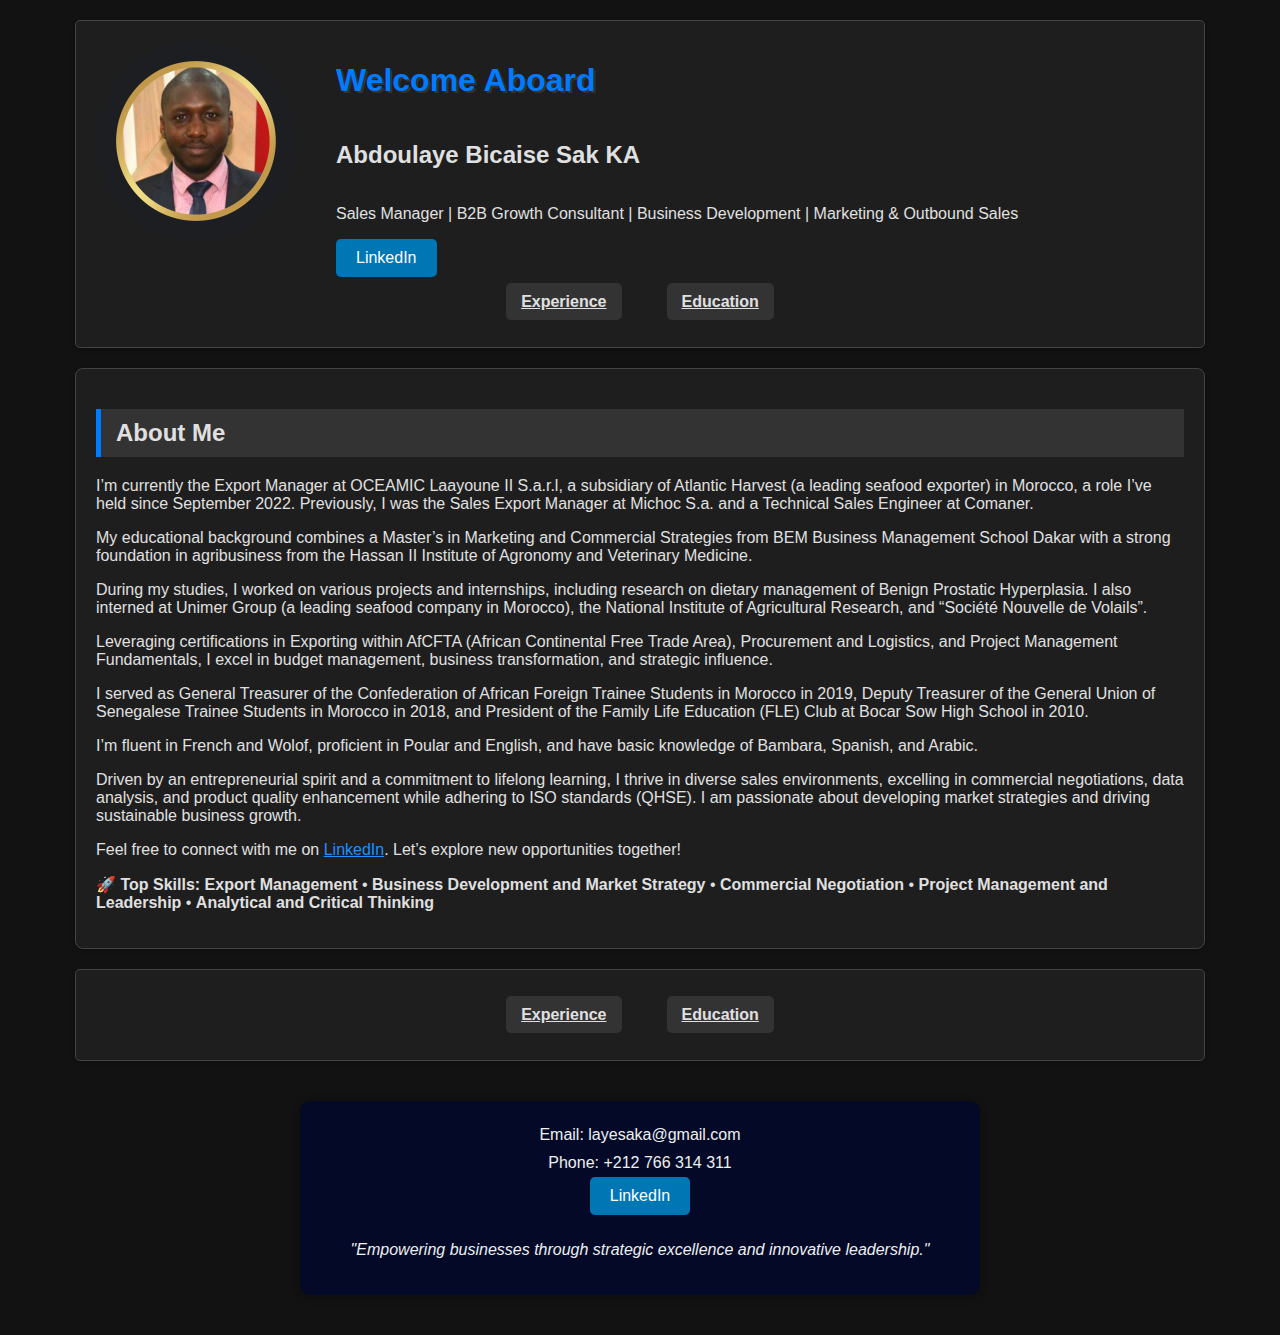
<file: index.html>
<!DOCTYPE html>
<html lang="en">
<head>
    <meta charset="UTF-8">
    <meta name="viewport" content="width=device-width, initial-scale=1.0">
    <title>Abdoulay's Portfolio</title>
    <link rel="stylesheet" href="static/styles.css">
    <link rel="stylesheet" href="footer/footer.css">  
</head>
<body>

    <!-- Header Section -->
    <header>
        <div class="profile">
            <img src="media/profile_img_0.png" alt="Profile Photo" class="profile-photo">
            <div class="profile-info">
                <h1>Welcome Aboard</h1>
                <h2>Abdoulaye Bicaise Sak KA</h2>
                <p>Sales Manager | B2B Growth Consultant | Business Development | Marketing & Outbound Sales </p>
                <a href="https://www.linkedin.com/in/%F0%9D%94%B8%F0%9D%95%93%F0%9D%95%95%F0%9D%95%A0%F0%9D%95%A6%F0%9D%95%9D%F0%9D%95%92%F0%9D%95%AA%F0%9D%95%96-%F0%9D%94%B9%F0%9D%95%9A%F0%9D%95%94%F0%9D%95%92%F0%9D%95%9A%F0%9D%95%A4%F0%9D%95%96-%F0%9D%95%8A%F0%9D%95%92%F0%9D%95%9C-%F0%9D%95%82%F0%9D%94%B8-487aa7161/details/skills/" id="linkedin-btn" class="view-linkedin-btn" target="_blank">LinkedIn</a>
            </div>
        </div>
        <nav>
            <ul>
                <li><a href="experience/experience.html">Experience</a></li>
                <li><a href="education/education.html">Education</a></li>
            </ul>
        </nav>
    </header>

    <!-- About Me Section -->
    <section id="about" class="about-me">
        <h2>About Me</h2>
<div class="bio-content">
    <p>I’m currently the Export Manager at OCEAMIC Laayoune II S.a.r.l, a subsidiary of Atlantic Harvest (a leading seafood exporter) in Morocco, a role I’ve held since September 2022. Previously, I was the Sales Export Manager at Michoc S.a. and a Technical Sales Engineer at Comaner.</p>
    <p>My educational background combines a Master’s in Marketing and Commercial Strategies from BEM Business Management School Dakar with a strong foundation in agribusiness from the Hassan II Institute of Agronomy and Veterinary Medicine.</p>
    <p>During my studies, I worked on various projects and internships, including research on dietary management of Benign Prostatic Hyperplasia. I also interned at Unimer Group (a leading seafood company in Morocco), the National Institute of Agricultural Research, and “Société Nouvelle de Volails”.</p>
    <p>Leveraging certifications in Exporting within AfCFTA (African Continental Free Trade Area), Procurement and Logistics, and Project Management Fundamentals, I excel in budget management, business transformation, and strategic influence.</p>
    <p>I served as General Treasurer of the Confederation of African Foreign Trainee Students in Morocco in 2019, Deputy Treasurer of the General Union of Senegalese Trainee Students in Morocco in 2018, and President of the Family Life Education (FLE) Club at Bocar Sow High School in 2010.</p>
    <p>I’m fluent in French and Wolof, proficient in Poular and English, and have basic knowledge of Bambara, Spanish, and Arabic.</p>
    <p>Driven by an entrepreneurial spirit and a commitment to lifelong learning, I thrive in diverse sales environments, excelling in commercial negotiations, data analysis, and product quality enhancement while adhering to ISO standards (QHSE). I am passionate about developing market strategies and driving sustainable business growth.</p>
    <p>Feel free to connect with me on <a href="https://www.linkedin.com/in/%F0%9D%94%B8%F0%9D%95%93%F0%9D%95%95%F0%9D%95%A0%F0%9D%95%A6%F0%9D%95%9D%F0%9D%95%92%F0%9D%95%AA%F0%9D%95%96-%F0%9D%94%B9%F0%9D%95%9A%F0%9D%95%94%F0%9D%95%92%F0%9D%95%9A%F0%9D%95%A4%F0%9D%95%96-%F0%9D%95%8A%F0%9D%95%92%F0%9D%95%9C-%F0%9D%95%82%F0%9D%94%B8-487aa7161/" target="_blank" style="color: #1E90FF;">LinkedIn</a>. Let’s explore new opportunities together!</p>
    <p><span style="font-weight: bold;">🚀 Top Skills:</span> <span style="font-weight: bold;">Export Management</span> • <span style="font-weight: bold;">Business Development and Market Strategy</span> • <span style="font-weight: bold;">Commercial Negotiation</span> • <span style="font-weight: bold;">Project Management and Leadership</span> • <span style="font-weight: bold;">Analytical and Critical Thinking</span></p>
</div>

    </section>

    <header>
        <nav>
            <ul>
                <li><a href="experience/experience.html">Experience</a></li>
                <li><a href="education/education.html">Education</a></li>
            </ul>
        </nav>
    </header>

    <footer>
        <div class="footer-container">
            <div class="footer-contact">
                <span>Email: <a href="mailto:layesaka@gmail.com">layesaka@gmail.com</a></span>
                <span>Phone: <a href="tel:+212766314311">+212 766 314 311</a></span>
                <a href="https://www.linkedin.com/in/%F0%9D%94%B8%F0%9D%95%93%F0%9D%95%95%F0%9D%95%A0%F0%9D%95%A6%F0%9D%95%9D%F0%9D%95%92%F0%9D%95%AA%F0%9D%95%96-%F0%9D%94%B9%F0%9D%95%9A%F0%9D%95%94%F0%9D%95%92%F0%9D%95%9A%F0%9D%95%A4%F0%9D%95%96-%F0%9D%95%8A%F0%9D%95%92%F0%9D%95%9C-%F0%9D%95%82%F0%9D%94%B8-487aa7161/details/skills/" id="linkedin-btn" class="view-linkedin-btn" target="_blank">LinkedIn</a>
            </div>
            <div class="footer-quote">
                <p>"Empowering businesses through strategic excellence and innovative leadership."</p>
            </div>
        </div>
    </footer>          
</body>
</html>
</file>
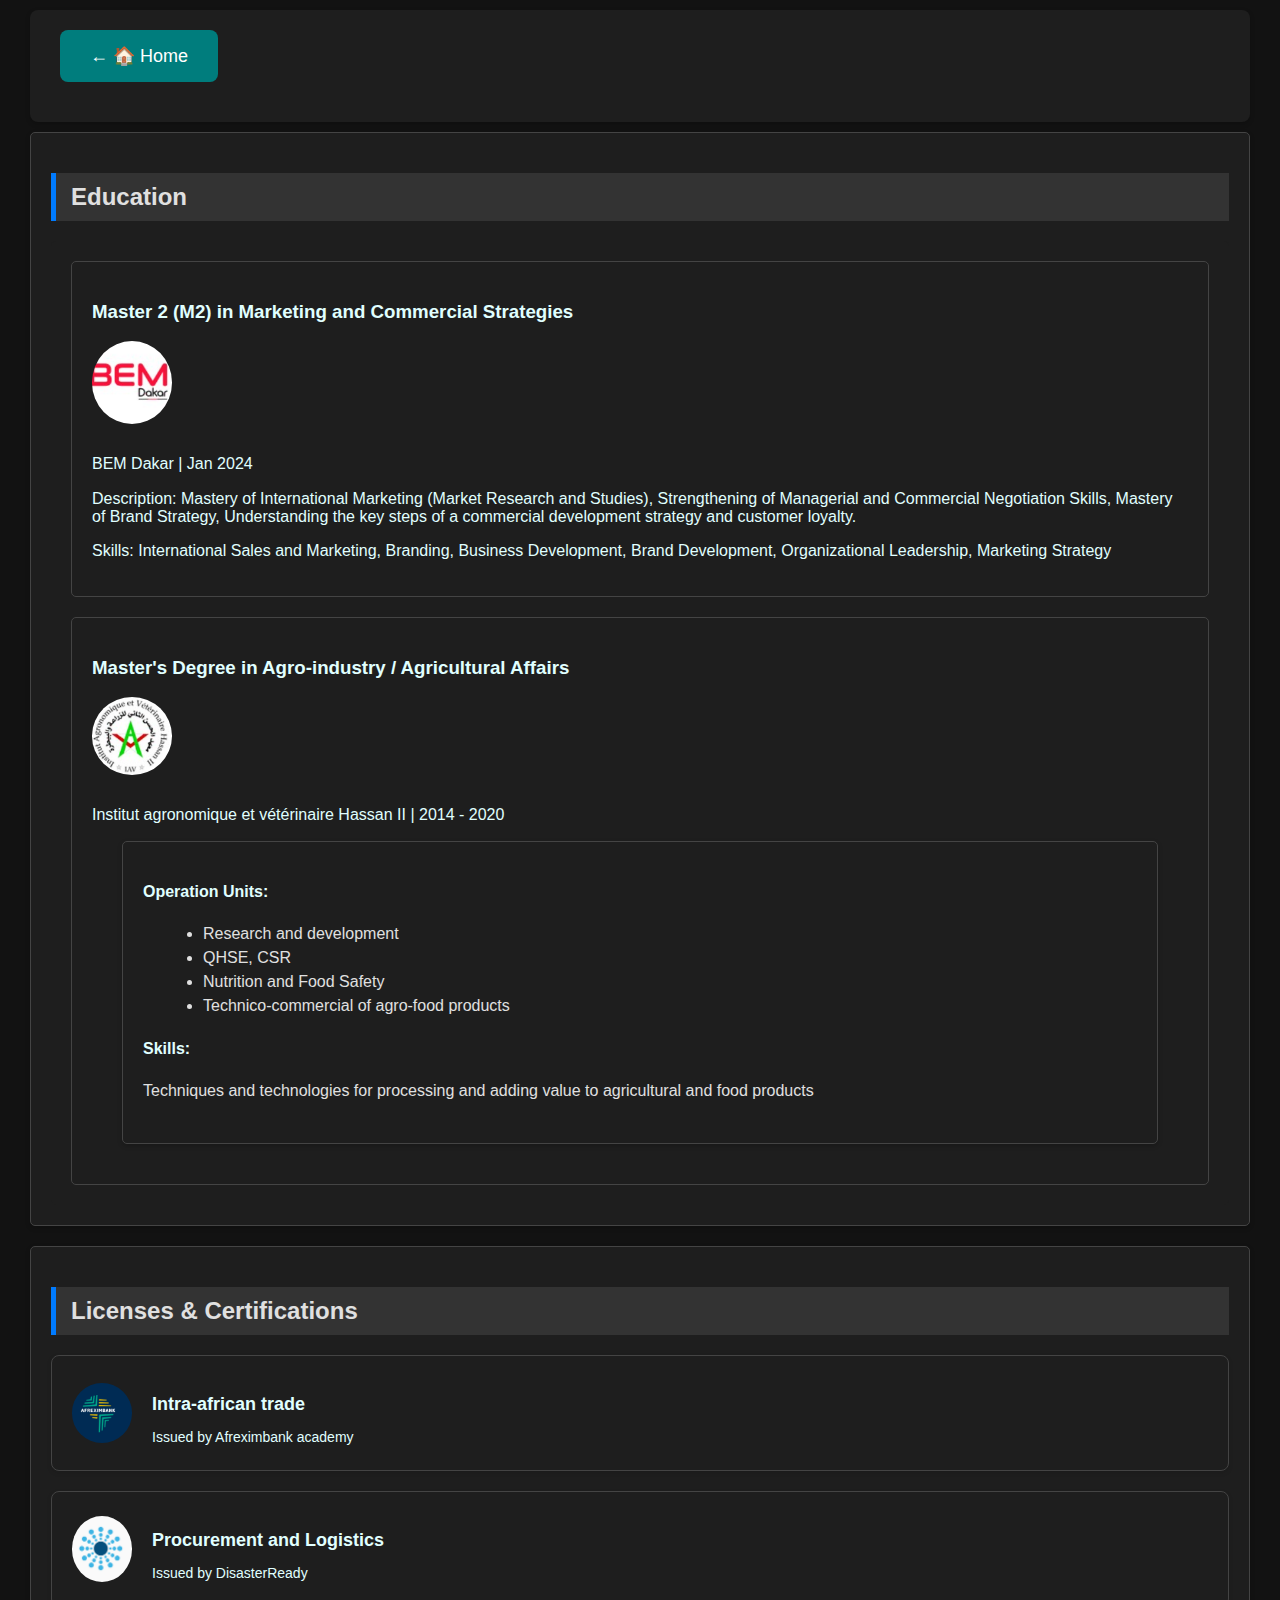
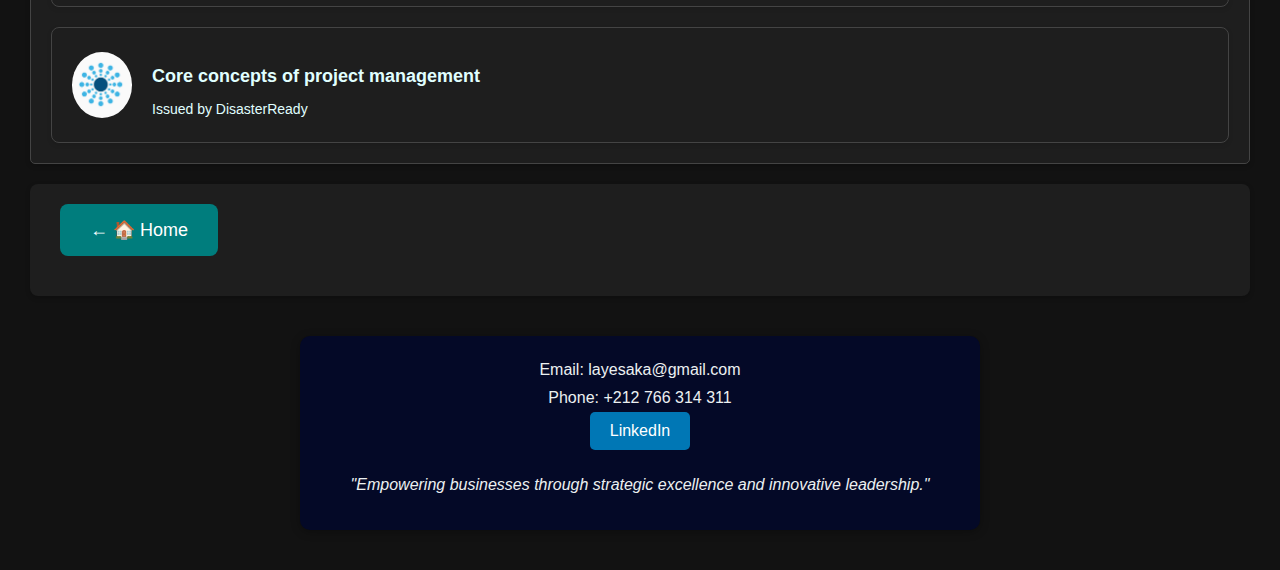
<file: education/education.html>
<!DOCTYPE html>
<html lang="en">
<head>
    <meta charset="UTF-8">
    <meta name="viewport" content="width=device-width, initial-scale=1.0">
    <title>Abdoulay's Education Page</title>
    <link rel="stylesheet" href="education.css">
    <link rel="stylesheet" href="../footer/footer.css">
    <link rel="stylesheet" href="../header/header.css">  
</head>

<body>
    
    <!-- Header Section -->
    <header>
        <div class="homepage-button">
            <a href="../index.html" class="home-button">← 🏠 Home</a>
        </div>
    </header>



    <!-- Education Section -->
    <section id="education" class="education">
        <h2>Education</h2>
        
        <div class="container">
            <div class="education-card">
                <div class="details">
                    
                    <h3>Master 2 (M2) in Marketing and Commercial Strategies</h3>
                    <img src="..\media\bem_logo.png" alt="Institut Logo" class="education-logo">
                    <div class="info-wrapper"><p class="sub-info">BEM Dakar | Jan 2024</p>
                        <p>Description: Mastery of International Marketing (Market Research and Studies), Strengthening of Managerial and Commercial Negotiation Skills, Mastery of Brand Strategy, Understanding the key steps of a commercial development strategy and customer loyalty.</p>
                        <p>Skills: International Sales and Marketing, Branding, Business Development, Brand Development, Organizational Leadership, Marketing Strategy</p></div>
                    
                </div>
            </div>
            <div class="education-card">
                <div class="details">
                    <h3>Master's Degree in Agro-industry / Agricultural Affairs</h3>
                    <img src="..\media\iav_logo.png" alt="Institut Logo" class="education-logo">
                    <div class="info-wrapper">
                        <p class="sub-info">Institut agronomique et vétérinaire Hassan II | 2014 - 2020</p>
                    </div>
                    
                    <!-- New Operation Units and Skills Section -->
                    <div class="operation-units-skills">
                        <div class="units">
                            <h4>Operation Units:</h4>
                            <ul>
                                <li>Research and development</li>
                                <li>QHSE, CSR</li>
                                <li>Nutrition and Food Safety</li>
                                <li>Technico-commercial of agro-food products</li>
                            </ul>
                        </div>
                        <div class="skills">
                            <h4>Skills:</h4>
                            <p>Techniques and technologies for processing and adding value to agricultural and food products</p>
                        </div>
                    </div>
                </div>
            </div>            
            
        </div>
        </div>
    </section>
    
    <section id="licenses" class="licenses">
        <h2>Licenses & Certifications</h2>
        
        <!-- Certifications Container -->
        <div id="licenses-container" >
            <!-- Certification 1 -->
            <div class="license-item">
                <img src="../media/afreximbank_logo.png" alt="Afreximbank Academy Logo" class="issuer-logo">
                <div class="license-info">
                    <h3>Intra-african trade</h3>
                    <p>Issued by Afreximbank academy</p>
                </div>
            </div>
            <!-- Certification 2 -->
            <div class="license-item">
                <img src="../media/disaster_ready_logo.png" alt="DisasterReady Logo" class="issuer-logo">
                <div class="license-info">
                    <h3>Procurement and Logistics</h3>
                    <p>Issued by DisasterReady</p>
                </div>
            </div>
            <!-- Certification 3 -->
            <div class="license-item">
                <img src="../media/disaster_ready_logo.png" alt="DisasterReady Logo" class="issuer-logo">
                <div class="license-info">
                    <h3>Core concepts of project management</h3>
                    <p>Issued by DisasterReady</p>
                </div>
            </div>
        </div>
    </section>
    
    
    <header>
        <div class="homepage-button">
            <a href="../index.html" class="home-button">← 🏠 Home</a>
        </div>
    </header>
    
    <footer>
        <div class="footer-container">
            <div class="footer-contact">
                <span>Email: <a href="mailto:layesaka@gmail.com">layesaka@gmail.com</a></span>
                <span>Phone: <a href="tel:+212766314311">+212 766 314 311</a></span>
                <a href="https://www.linkedin.com/in/%F0%9D%94%B8%F0%9D%95%93%F0%9D%95%95%F0%9D%95%A0%F0%9D%95%A6%F0%9D%95%9D%F0%9D%95%92%F0%9D%95%AA%F0%9D%95%96-%F0%9D%94%B9%F0%9D%95%9A%F0%9D%95%94%F0%9D%95%92%F0%9D%95%9A%F0%9D%95%A4%F0%9D%95%96-%F0%9D%95%8A%F0%9D%95%92%F0%9D%95%9C-%F0%9D%95%82%F0%9D%94%B8-487aa7161/details/skills/" id="linkedin-btn" class="view-linkedin-btn" target="_blank">LinkedIn</a>
            </div>
            <div class="footer-quote">
                <p>"Empowering businesses through strategic excellence and innovative leadership."</p>
            </div>
        </div>
    </footer>   
    
      
           
</body>
</html>
</file>
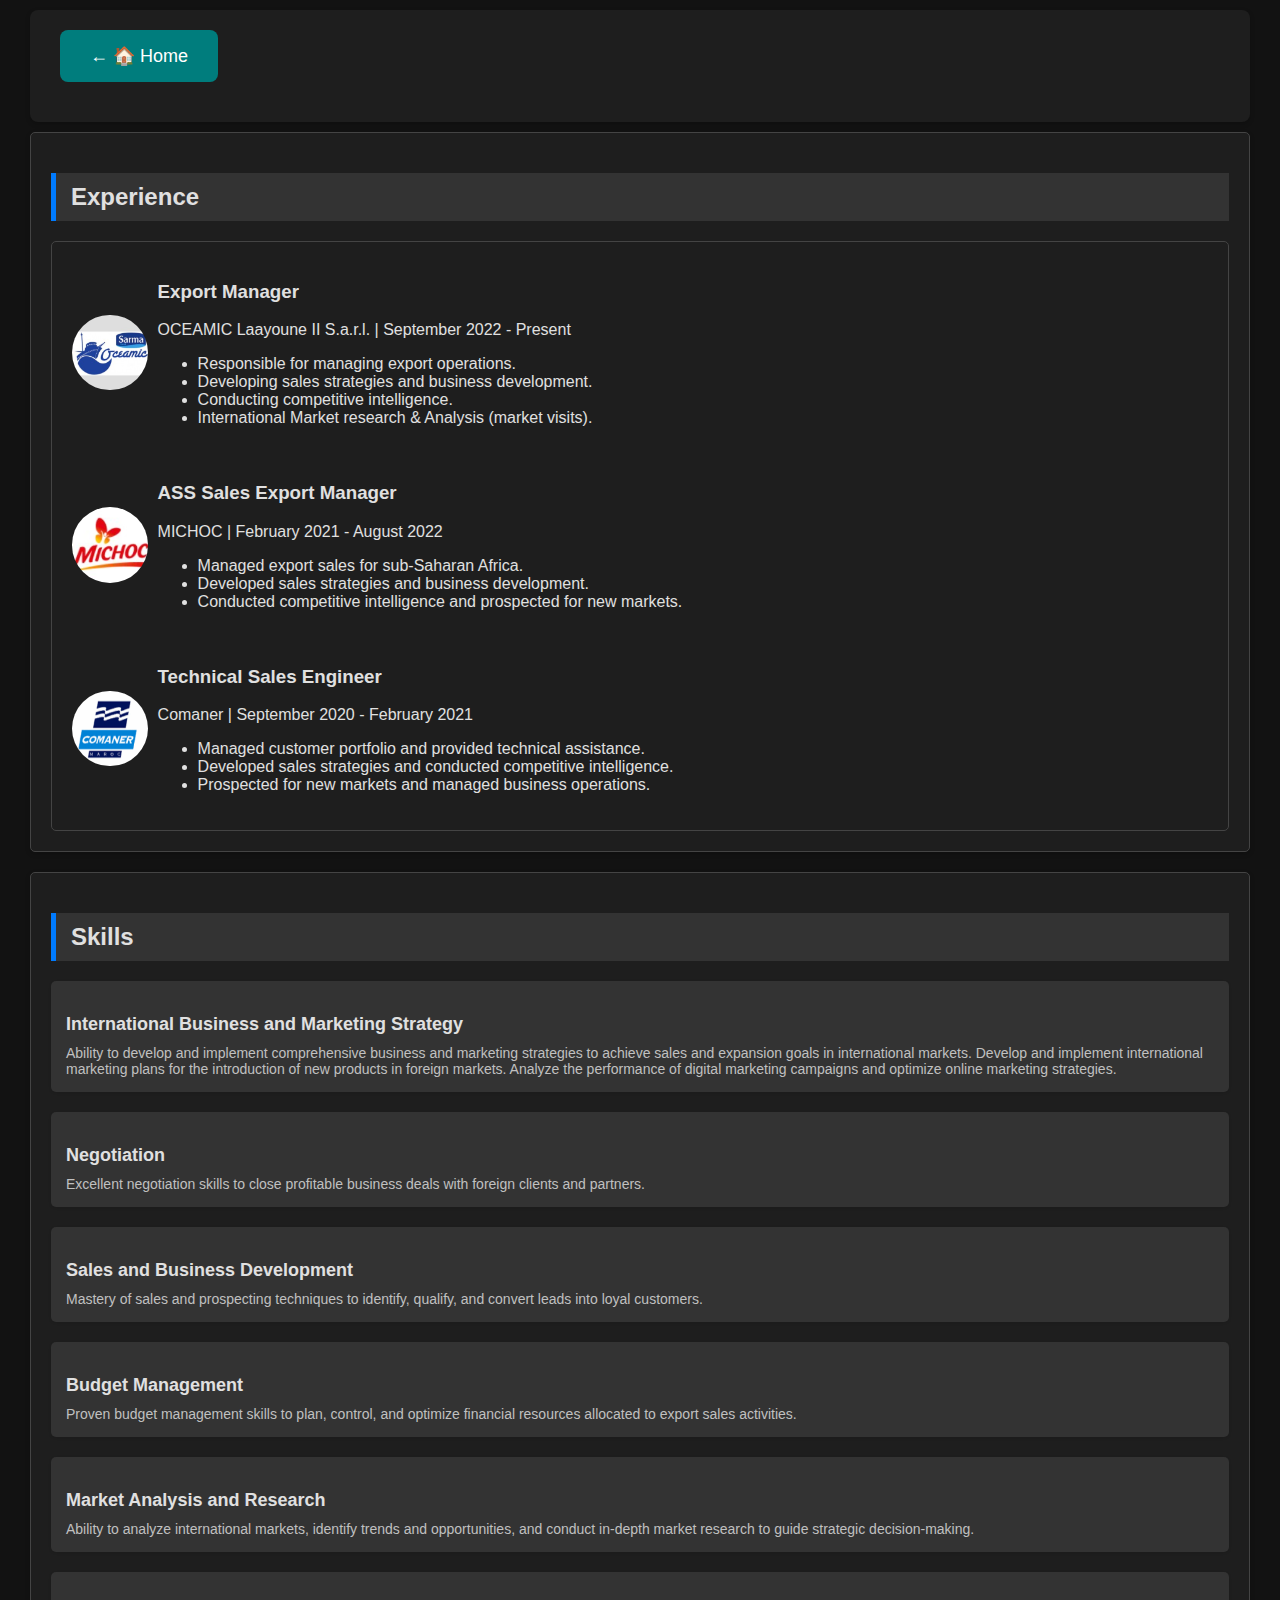
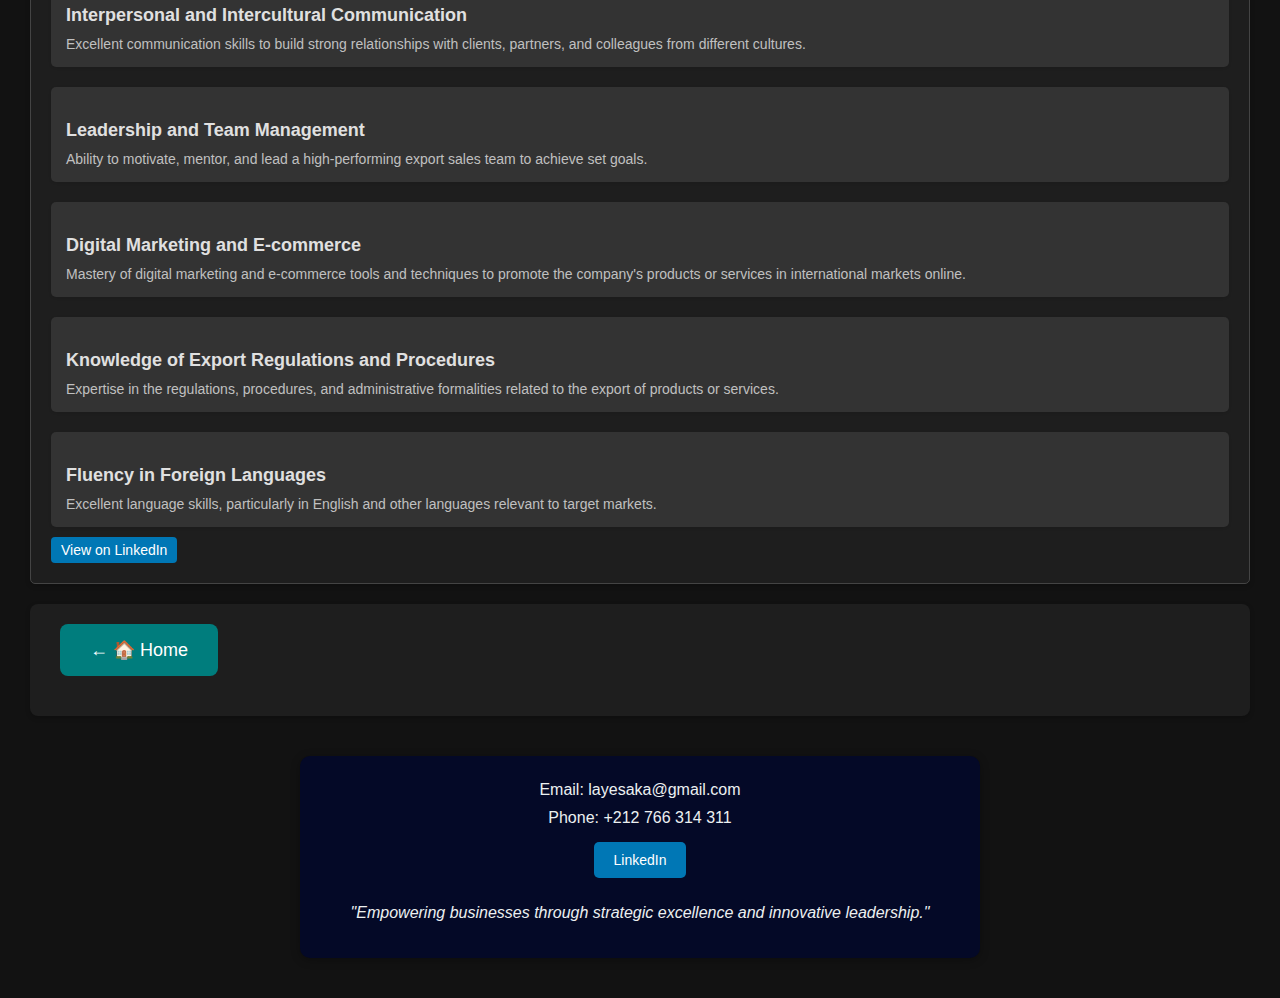
<file: experience/experience.html>
<!DOCTYPE html>
<html lang="en">
<head>
    <meta charset="UTF-8">
    <meta name="viewport" content="width=device-width, initial-scale=1.0">
    <title>Aboulay's Experience Page</title>
    <link rel="stylesheet" href="experience.css">
    <link rel="stylesheet" href="../footer/footer.css">
    <link rel="stylesheet" href="../header/header.css">
    <link rel="stylesheet" href="../skills/skills.css">

    
  
</head>
<body>
    
    <!-- Header Section -->
    <header>
        <div class="homepage-button">
            <a href="../index.html" class="home-button">← 🏠 Home</a>
        </div>
    </header>


    <!-- Experiences Section -->
    <section id="experience" class="experience">
        <h2>Experience</h2>
        
        <div class="container">
            <div class="experience-card">
                <div class="logo">
                    <img src="..\media\oceamic_logo.png" alt="OCEAMIC Laayoune II S.a.r.l. Logo" style="width: 2cm; height: 2cm;">
                </div>
                <div class="details">
                    <h3>Export Manager</h3>
                    <p class="sub-info">OCEAMIC Laayoune II S.a.r.l. | September 2022 - Present</p>
                    <ul>
                        <li>Responsible for managing export operations.</li>
                        <li>Developing sales strategies and business development.</li>
                        <li>Conducting competitive intelligence.</li>
                        <li>International Market research & Analysis (market visits).</li>
                    </ul>
                </div>
            </div>
            <div class="experience-card">
                <div class="logo">
                    <img src="..\media\michoc_logo.png" alt="MICHOC Logo" style="width: 2cm; height: 2cm;">
                </div>
                <div class="details">
                    <h3>ASS Sales Export Manager</h3>
                    <p class="sub-info">MICHOC | February 2021 - August 2022</p>
                    <ul>
                        <li>Managed export sales for sub-Saharan Africa.</li>
                        <li>Developed sales strategies and business development.</li>
                        <li>Conducted competitive intelligence and prospected for new markets.</li>
                    </ul>
                </div>
            </div>
            <div class="experience-card">
                <div class="logo">
                    <img src="..\media\comaner_logo.png" alt="Comaner Logo" style="width: 2cm; height: 2cm;">
                </div>
                <div class="details">
                    <h3>Technical Sales Engineer</h3>
                    <p class="sub-info">Comaner | September 2020 - February 2021</p>
                    <ul>
                        <li>Managed customer portfolio and provided technical assistance.</li>
                        <li>Developed sales strategies and conducted competitive intelligence.</li>
                        <li>Prospected for new markets and managed business operations.</li>
                    </ul>
                </div>
            </div>
        </div>
    </section>



    <section id="skills" class="skills">
        <h2>Skills</h2>
        
        <!-- Skills list -->
        <div id="skillsList">
            <div class="skill">
                <h3>International Business and Marketing Strategy</h3>
                <p>Ability to develop and implement comprehensive business and marketing strategies to achieve sales and expansion goals in international markets. Develop and implement international marketing plans for the introduction of new products in foreign markets. Analyze the performance of digital marketing campaigns and optimize online marketing strategies.</p>
            </div>
            <div class="skill">
                <h3>Negotiation</h3>
                <p>Excellent negotiation skills to close profitable business deals with foreign clients and partners.</p>
            </div>
            <div class="skill">
                <h3>Sales and Business Development</h3>
                <p>Mastery of sales and prospecting techniques to identify, qualify, and convert leads into loyal customers.</p>
            </div>
            <div class="skill">
                <h3>Budget Management</h3>
                <p>Proven budget management skills to plan, control, and optimize financial resources allocated to export sales activities.</p>
            </div>
            <div class="skill">
                <h3>Market Analysis and Research</h3>
                <p>Ability to analyze international markets, identify trends and opportunities, and conduct in-depth market research to guide strategic decision-making.</p>
            </div>
            <div class="skill">
                <h3>Interpersonal and Intercultural Communication</h3>
                <p>Excellent communication skills to build strong relationships with clients, partners, and colleagues from different cultures.</p>
            </div>
            <div class="skill">
                <h3>Leadership and Team Management</h3>
                <p>Ability to motivate, mentor, and lead a high-performing export sales team to achieve set goals.</p>
            </div>
            <div class="skill">
                <h3>Digital Marketing and E-commerce</h3>
                <p>Mastery of digital marketing and e-commerce tools and techniques to promote the company's products or services in international markets online.</p>
            </div>
            <div class="skill">
                <h3>Knowledge of Export Regulations and Procedures</h3>
                <p>Expertise in the regulations, procedures, and administrative formalities related to the export of products or services.</p>
            </div>
            <div class="skill">
                <h3>Fluency in Foreign Languages</h3>
                <p>Excellent language skills, particularly in English and other languages relevant to target markets.</p>
            </div>
        </div>
        <a href="https://www.linkedin.com/in/%F0%9D%94%B8%F0%9D%95%93%F0%9D%95%95%F0%9D%95%A0%F0%9D%95%A6%F0%9D%95%9D%F0%9D%95%92%F0%9D%95%AA%F0%9D%95%96-%F0%9D%94%B9%F0%9D%95%9A%F0%9D%95%94%F0%9D%95%92%F0%9D%95%9A%F0%9D%95%A4%F0%9D%95%96-%F0%9D%95%8A%F0%9D%95%92%F0%9D%95%9C-%F0%9D%95%82%F0%9D%94%B8-487aa7161/details/skills/" class="view-linkedin-btn" target="_blank">View on LinkedIn</a>
    </section>
    

    <header>
        <div class="homepage-button">
            <a href="../index.html" class="home-button">← 🏠 Home</a>
        </div>
    </header>
    
    <footer>
        <div class="footer-container">
            <div class="footer-contact">
                <span>Email: <a href="mailto:layesaka@gmail.com">layesaka@gmail.com</a></span>
                <span>Phone: <a href="tel:+212766314311">+212 766 314 311</a></span>
                <a href="https://www.linkedin.com/in/%F0%9D%94%B8%F0%9D%95%93%F0%9D%95%95%F0%9D%95%A0%F0%9D%95%A6%F0%9D%95%9D%F0%9D%95%92%F0%9D%95%AA%F0%9D%95%96-%F0%9D%94%B9%F0%9D%95%9A%F0%9D%95%94%F0%9D%95%92%F0%9D%95%9A%F0%9D%95%A4%F0%9D%95%96-%F0%9D%95%8A%F0%9D%95%92%F0%9D%95%9C-%F0%9D%95%82%F0%9D%94%B8-487aa7161/details/skills/" id="linkedin-btn" class="view-linkedin-btn" target="_blank">LinkedIn</a>
            </div>
            <div class="footer-quote">
                <p>"Empowering businesses through strategic excellence and innovative leadership."</p>
            </div>
        </div>
    </footer>             
</body>
</html>
</file>
<file: static/styles.css>
/* Global Styles */
body {
    font-family: 'Arial', sans-serif;
    margin: 0;
    padding: 0;
    background-color: #121212; /* Dark background */
    color: #e0e0e0; /* Light text color */
}

/* Apply styles to all buttons outside the header */
body > :not(header) button,
body > :not(header) .button,
body > :not(header) input[type="button"],
body > :not(header) input[type="submit"],
body > :not(header) a.button {
    border-radius: 12.5px; /* Increased Rounded corners, 2 times shorter */
    box-shadow: 0px 8px 15px rgba(0, 0, 0, 0.1); /* Added box shadow */
    padding: 8px 12px; /* Adjusted padding for shorter button */
    font-size: 14px; /* Reduced font size */
    transition: all 1s ease; /* Slower transition */
}

/* Apply hover effect to all buttons outside the header */
body > :not(header) button:hover,
body > :not(header) .button:hover,
body > :not(header) input[type="button"]:hover,
body > :not(header) input[type="submit"]:hover,
body > :not(header) a.button:hover {
    box-shadow: 0px 15px 20px rgba(0, 0, 0, 0.2); /* Increased box shadow on hover */
    transform: translateY(-3px); /* Slight upward lift on hover */
}



/* Header Styles */
header {
    max-width: 85%;
    justify-content: center;
    background-color: #1e1e1e; /* Darker background */
    padding: 20px;
    box-shadow: 0 2px 5px rgba(0,0,0,0.2);
    margin: 20px auto 0;
    border: 1px solid #444; /* Darker border */
    border-radius: 5px;
}

/* Home Button Styles */
.homepage-button {
    margin-top: 30px; /* Increase margin top for better alignment */
    text-align: left; /* Align the button to the left */
    order: -1; /* Move the home button to the beginning of the flex container */
}

.home-button {
    text-decoration: none;
    padding: 15px 30px;
    border-radius: 8px;
    font-size: 18px;
    background-color: #007d7d;
    color: white;
    display: inline-block;
    margin-top: 20px;
}

.home-button:hover {
    background-color: #495057;
    color: white;
}

/* Contact Buttons Styles */
.contact-buttons {
    display: flex;
    justify-content: center;
    gap: 10px; /* Space between buttons */
    margin-top: 30px; /* Space from the top elements */
}

header .contact-buttons .button {
    padding: 10px 15px;
    border: 2px;
    border-radius: 5px;
    text-decoration: none;
    font-weight: bold;
    transition: background-color 0.3s ease;
    position: relative; /* Required for pseudo-elements */
    overflow: hidden; /* Ensures pseudo-elements don't overflow */
}

header .contact-buttons .button::before {
    content: '';
    position: absolute;
    top: 0;
    left: 0;
    width: 100%;
    height: 100%;
    border: 2px solid #005f73; /* Dark teal border */
    opacity: 0;
    transition: opacity 0.3s ease;
    z-index: -1;
}

header .contact-buttons .button:hover::before {
    opacity: 1; /* Reveal the border on hover */
}

/* Specific Contact Button Styles */
.linkedin {
    background-color: #0077b5; /* LinkedIn blue */
    color: #fff;
    margin-top: 20px;
}

.email {
    background-color: #d32f2f; /* Red for Email */
    color: #fff;
}

.phone {
    background-color: #1976d2; /* Blue for Phone */
    color: #fff;
}

.button:hover {
    opacity: 0.8; /* Slight transparency on hover */
}

/* Profile Styles */
.profile {
    display: flex;
    margin-bottom: 10px; /* Add margin to separate profile from button */
}

.profile img {
    border-radius: 50%;
    width: 200px;
    height: 200px;
    object-fit: cover;
    margin-right: 20px; /* Add some space between the image and the text */
}

.profile-info {
    display: flex;
    flex-direction: column;
    align-items: flex-start; /* Align items to the left */
    margin-left: 20px;
}

.profile-info p {
    margin-left: 0;
}

.profile-info h1 {
    color: #007BFF; /* Change the color of the welcome message */
    font-family: 'Roboto', sans-serif; /* Change the font of the welcome message */
    font-size: 2em; /* Increase the size of the welcome message */
    text-shadow: 2px 2px #333; /* Add a shadow to the welcome message */
}

/* Navigation Styles */
nav ul {
    list-style: none;
    padding: 0;
    display: flex;
    justify-content: center;
    flex-wrap: wrap; /* Allow items to wrap as needed */
    gap: 25px;
}

nav a {
    background-color: #333; /* Dark background */
    color: #e0e0e0; /* Light text color */
    font-weight: 600;
    padding: 10px 15px;
    margin: 10px;
    border-radius: 5px;
    transition: background-color 0.3s ease, box-shadow 0.3s ease; /* Added box-shadow transition */
}

nav a:hover {
    background-color: #007d7d; /* Teal background color on hover */
    color: #fff; /* White text color on hover */
    box-shadow: 0 2px 5px rgba(0,0,0,0.2); /* Slight shadow on hover */
}

/* Gradual transition for medium screens */
@media (max-width: 1024px) {
    nav ul {
        justify-content:center; /* Align items to the start */
    }

    nav a {
        margin: 5px; /* Smaller margin for tighter spacing */
        flex: 1 1 auto; /* Allow flexible widths but respect content size */
    }
}

/* Vertical layout for small screens */
@media (max-width: 768px) {
    .profile {
        flex-direction: column;
        align-items: center;
    }

    .profile-info {
        align-items: center; /* Center the text elements */
    }

    
}



/* About Me Section */
.about-me {
    margin: 0 auto; /* Center the about-me section */
    max-width: 85%; /* Limit the maximum width */
    display: block; /* Show the about me section by default */
    padding: 20px;
    border: 1px solid #444; /* Darker border */
    border-radius: 5px;
    background-color: #1e1e1e; /* Darker background */
    box-shadow: 0 2px 5px rgba(0,0,0,0.2);
    margin: 20px auto 0;
    border-radius: 8px;
}

.about-me h2 {
    background-color: #333; /* Dark background for a professional look */
    color: #e0e0e0; /* Light text color for readability */
    margin-bottom: 20px; /* Increased bottom margin for better spacing */
    padding: 10px 15px; /* Padding for better readability and appearance */
    font-size: 24px; /* Slightly larger font size for prominence */
    border-left: 5px solid #007BFF; /* Blue left border for a polished look */
    font-family: 'Arial', sans-serif; /* Professional and clean font */
}

/* Default styles for header content */
.header-content {
    display: flex;
    justify-content: space-between;
    align-items: center;
}

/* Default styles for linkedin cover */
.linkedin-cover {
    width: 100%;
    height: 300px;
    justify-content: right; /* Not sure what you intended here */
    padding-bottom: 20px;
}

/* Media queries for responsiveness */
@media only screen and (max-width: 1200px) {
    /* Adjustments for medium-sized screens */
    .linkedin-cover {
        height: 250px; /* Adjust height as needed */
    }
}

@media only screen and (max-width: 992px) {
    /* Adjustments for small laptops and tablets */
    .linkedin-cover {
        height: 200px; /* Adjust height as needed */
    }
}

@media only screen and (max-width: 768px) {
    /* Adjustments for tablets and large phones */
    .linkedin-cover {
        height: 150px; /* Adjust height as needed */
    }
}

@media only screen and (max-width: 576px) {
    /* Adjustments for small phones */
    .linkedin-cover {
        height: 100px; /* Adjust height as needed */
    }
}
</file>
<file: footer/footer.css>
/* Footer Styles */
footer {
    padding: 20px;
    max-width: 50%; /* Limit width to 50% of the viewport */
    background-color:#040927;
    color: #ecf0f1;
    text-align: center;
    border-radius: 10px;
    margin: 40px auto; /* Center and add margin top and bottom */
    box-shadow: 0 2px 10px rgba(0,0,0,0.3);
}

.footer-container {
    display: flex;
    flex-direction: column; /* Stack elements vertically */
    align-items: center; /* Center align items */
    gap: 10px; /* Space between items */
}

.footer-contact {
    display: flex;
    flex-direction: column;
    align-items: center;
}

.footer-contact span {
    display: block;
    margin: 5px 0;
}

.footer-contact a {
    color: #ecf0f1; /* Light text color */
    text-decoration: none;
    transition: color 0.3s ease;
}

.footer-contact a:hover {
    color: #3498db; /* Light blue color on hover */
}

.footer-quote {
    font-style: italic;
    font-size: 1.0em;
    
}

/* Responsive adjustments */
@media (max-width: 768px) {
    footer {
        padding: 15px;
        font-size: 0.9em;
        max-width: 70%;
    }
    .footer-container {
        align-items:normal; /* Center align items */
}

@media (max-width: 576px) {
    footer {
        padding: 10px;
        font-size: 0.7em;
        max-width: 80%;
    }
    .footer-container {
        align-items:normal; /* Center align items */
    }
}
}
/* LinkedIn Button */
#linkedin-btn {
    display: inline-block;
    padding: 10px 20px;
    background-color: #0077B5;
    color: #fff;
    text-decoration: none;
    border-radius: 5px;
    transition: background-color 0.3s ease;
}

#linkedin-btn:hover {
    background-color: #005f91;
}
</file>
<file: education/education.css>
/* Experience Section */
.education {
    padding: 20px;
    max-width: 1200px;
    text-align: left;
    position: relative;
    background-color: #1e1e1e; /* Same as CSS Y */
    box-shadow: 0 2px 5px rgba(0,0,0,0.2);
    margin: 10px 30px;
    border: 1px solid #444; /* Same as CSS Y */
    border-radius: 5px;
    margin-bottom: 20px;
    display: block;
}

.education .container {
    padding: 20px;
    border-radius: 5px;
    background-color: #1e1e1e; /* Same as CSS Y */
    display: flex;
    flex-direction: column;
    gap: 20px;
    
}

.education h2 {
    background-color: #333; /* Same as CSS Y */
    color: #e0e0e0; /* Same as CSS Y */
    margin-bottom: 20px;
    padding: 10px 15px;
    font-size: 24px;
    border-left: 5px solid #007BFF;
    font-family: 'Arial', sans-serif;
}

.education-card {
    display: flex;
    align-items: center;
    border: 1px solid #444;
    border-radius: 5px;
    padding: 20px; /* Added padding */
}


.education-card .details {
    flex-grow: 1;
}

.education-logo {
    width: 80px;
    height: auto;
    margin-right: 10px;
    margin-bottom: 10px;
    border-radius: 50%;
}

.info-wrapper {
    clear: both;
}

.sub-info {
    display: block;
    overflow: hidden;
    line-height: 20px;
}

.sub-info {
    display: block;
    overflow: hidden;
    line-height: 20px;
}

/* Licenses & Certifications Section */
#licenses {
    padding: 20px;
    max-width: 1200px;
    text-align: left;
    position: relative;
    background-color: #1e1e1e;
    box-shadow: 0 2px 5px rgba(0,0,0,0.2);
    margin: 10px 30px;
    border: 1px solid #444;
    border-radius: 5px;
    margin-bottom: 20px;
    display: block;
}

#licenses h2 {
    background-color: #333;
    color: #e0e0e0;
    margin-bottom: 20px;
    padding: 10px 15px;
    font-size: 24px;
    border-left: 5px solid #007BFF;
    font-family: 'Arial', sans-serif;
}

/* Container for all licenses */
#licenses-container {
    display: flex;
    flex-direction: column;
    gap: 20px;
}

/* Individual License Item */
.license-item {
    background-color: #1e1e1e;
    border: 1px solid #444;
    padding: 20px;
    border-radius: 8px;
    display: flex;
    align-items: center;
    box-shadow: 0 2px 5px rgba(0,0,0,0.1);
}

.issuer-logo {
    width: 60px;
    height: auto;
    margin-right: 20px;
    border-radius: 50%;
}

.license-info {
    flex-grow: 1;
}

.license-info h3 {
    font-size: 18px;
    margin-bottom: 10px;
}

.license-info p {
    font-size: 14px;
    margin-bottom: 5px;
}

/* Responsive Design */
@media (max-width: 768px) {
    .license-item {
        flex-basis: calc(50% - 10px);
        max-width: 85%;
    }
}

@media (max-width: 992px) {
    .license-item {
        flex-basis: calc(50% - 10px);
        max-width: 75%;
    }
}

@media (max-width: 480px) {
    .license-item {
        flex-basis: 100%;
        max-width: 100%;
    }
}


/* Operation Units and Skills Section */
.operation-units-skills {
    padding: 20px;
    max-width: 1200px;
    text-align: left;
    position: relative;
    background-color: #1e1e1e; /* Same as CSS Y */
    box-shadow: 0 2px 5px rgba(0,0,0,0.2);
    margin: 10px 30px;
    border: 1px solid #444; /* Same as CSS Y */
    border-radius: 5px;
    margin-bottom: 20px;
    display: block;
}

.operation-units-skills h2 {
    background-color: #333; /* Same as CSS Y */
    color: #e0e0e0; /* Same as CSS Y */
    margin-bottom: 20px;
    padding: 10px 15px;
    font-size: 24px;
    border-left: 5px solid #007BFF;
    font-family: 'Arial', sans-serif;
}

.operation-units-skills .units, .operation-units-skills .skills {
    margin-bottom: 20px;
}

.operation-units-skills h3 {
    color: #e0e0e0; /* Same as CSS Y */
    font-size: 20px;
    margin-bottom: 10px;
}

.operation-units-skills ul {
    list-style-type: disc;
    margin-left: 20px;
}

.operation-units-skills li {
    color: #e0e0e0; /* Same as CSS Y */
    font-size: 16px;
    line-height: 24px;
}

.operation-units-skills p {
    color: #e0e0e0; /* Same as CSS Y */
    font-size: 16px;
    line-height: 24px;
}
</file>
<file: header/header.css>
/* Global Styles */
body {
    font-family: 'Arial', sans-serif;
    margin: 0;
    padding: 0;
    background-color: #121212; /* Light gray background */
    color: lightcyan; /* Dark text color */
}

/* Header Styles */
header {
    max-width: 1180px;
    background-color:#1e1e1e;
    padding: 20px 30px; /* Adjusted padding for better spacing */
    box-shadow: 0 2px 5px rgba(0, 0, 0, 0.2);
    margin: 10px 30px;
    border-radius: 8px;
    display: flex;
    flex-direction: column;
    align-items: center;
    text-align: center;
}

header h2 {
    margin-top: 0;
    margin-bottom: 20px; /* Good spacing below the heading */
    font-size: 24px; /* Professional font size */
    color: #007d7d; /* Accent color matching the buttons */
}

.homepage-button {
    align-self: flex-start; /* Aligns the home button to the left */
    margin-bottom: 20px; /* Adds space between the home button and the header title */
}

.home-button {
    text-decoration: none;
    padding: 15px 30px;
    border-radius: 8px;
    font-size: 18px;
    background-color: #007d7d;
    color: white;
    display: inline-block;
}

.home-button:hover {
    background-color: #495057;
    color: white;
}

.contact-buttons {
    display: flex;
    justify-content: center;
    gap: 10px;
}

header .contact-buttons .button {
    padding: 10px 15px;
    border: 2px;
    border-radius: 5px;
    text-decoration: none;
    font-weight: bold;
    transition: background-color 0.3s ease;
    position: relative;
    overflow: hidden;
}

header .contact-buttons .button::before {
    content: '';
    position: absolute;
    top: 0;
    left: 0;
    width: 100%;
    height: 100%;
    border: 2px solid #005f73;
    opacity: 0;
    transition: opacity 0.3s ease;
    z-index: -1;
}

header .contact-buttons .button:hover::before {
    opacity: 1;
}

.appointment {
    background-color: #b6b10a;
    color: #fff;
    padding: 15px 20px;
    transition: all 0.3s ease;
}

.appointment:hover {
    background-color: #006666;
}

.linkedin {
    background-color: #0077b5;
    color: #fff;
}

.upwork {
    background-color: #6fda44;
    color: #333;
}

.button:hover {
    opacity: 0.8;
}

/* Default styles for header content */
.header-content {
    display: flex;
    justify-content: space-between;
    align-items: center;
}

/* Default styles for linkedin cover */
.linkedin-cover {
    width: 100%;
    height: 300px;
    justify-content: right; /* Not sure what you intended here */
    padding-bottom: 20px;
}

@media (max-width: 768px) {
    
    .contact-buttons {
        flex-direction: column; /* Stack buttons vertically */
        align-items: center; /* Center buttons horizontally */
    }

    .contact-buttons button {
        width: 100%; /* Full width for each button */
        margin-bottom: 10px; /* Add space between buttons */
    }
}

/* Adjustments for very small screens */
@media (max-width: 480px) {
    
    .contact-buttons {
        flex-direction: column; /* Stack buttons vertically */
        align-items: center; /* Center buttons horizontally */
    }

    .contact-buttons button {
        width: 80%; /* Set a percentage width */
        margin-bottom: 10px; /* Add space between buttons */
    }
}

/* Media queries for responsiveness */
@media only screen and (max-width: 1200px) {
    /* Adjustments for medium-sized screens */
    .linkedin-cover {
        height: 250px; /* Adjust height as needed */
    }
}

@media only screen and (max-width: 992px) {
    /* Adjustments for small laptops and tablets */
    .linkedin-cover {
        height: 200px; /* Adjust height as needed */
    }
}

@media only screen and (max-width: 768px) {
    /* Adjustments for tablets and large phones */
    .linkedin-cover {
        height: 150px; /* Adjust height as needed */
    }
}
</file>
<file: experience/experience.css>
body {
    font-family: 'Arial', sans-serif;
    margin: 0;
    padding: 0;
    background-color: #121212; /* Dark background */
    color: #e0e0e0; /* Light text color */
}
/* Experience Section */
.experience {
    padding: 20px;
    max-width: 1200px;
    text-align: left;
    position: relative;
    background-color: #1e1e1e;
    box-shadow: 0 2px 5px rgba(0,0,0,0.2);
    margin: 10px 30px;
    border: 1px solid #444; /* Darker border */
    border-radius: 5px;
    margin-bottom: 20px;
    display: block;
}

.experience .container {
    padding: 20px;
    border-radius: 5px;
    background-color: #1e1e1e;
    display: flex;
    flex-direction: column;
    gap: 20px;
    border: 1px solid #444; /* Darker border */
}

.experience h2 {
    background-color: #333; /* Dark background for a professional look */
    color: #e0e0e0; /* Light text color for readability */
    margin-bottom: 20px; /* Increased bottom margin for better spacing */
    padding: 10px 15px; /* Padding for better readability and appearance */
    font-size: 24px; /* Slightly larger font size for prominence */
    border-left: 5px solid #007BFF; /* Blue left border for a polished look */
    font-family: 'Arial', sans-serif; /* Professional and clean font */
}

.experience-card {
    display: flex;
    align-items: center;
}

.experience-card .logo {
    width: 2cm;
    height: 2cm;
    margin-right: 10px;
}

.experience-card .details {
    flex-grow: 1;
}

.experience-card img {
    width: 100%;
    height: auto;
    border-radius: 50%;
}

/* Hide logo on screens <520px */
@media screen and (max-width: 520px) {
    .experience-card .logo {
        display: none;
    }
}
</file>
<file: skills/skills.css>
body {
    font-family: 'Arial', sans-serif;
    margin: 0;
    padding: 0;
    background-color: #121212; /* Dark background */
    color: #e0e0e0; /* Light text color */
}
/* Skills Section */
#skills {
    padding: 20px;
    max-width: 1200px;
    text-align: left;
    position: relative;
    background-color: #1e1e1e;
    box-shadow: 0 2px 5px rgba(0,0,0,0.2);
    margin: 10px 30px;
    border: 1px solid #444; /* Darker border */
    border-radius: 5px;
    margin-bottom: 20px;
    display: block;
}

#skills h2 {
    background-color: #333; /* Dark background for a professional look */
    color: #e0e0e0; /* Light text color for readability */
    margin-bottom: 20px; /* Increased bottom margin for better spacing */
    padding: 10px 15px; /* Padding for better readability and appearance */
    font-size: 24px; /* Slightly larger font size for prominence */
    border-left: 5px solid #007BFF; /* Blue left border for a polished look */
    font-family: 'Arial', sans-serif; /* Professional and clean font */
}

.view-linkedin-btn {
    display: inline-block; /* Display inline-block to stay under the title */
    margin-top: 10px; /* Add margin to separate button from title */
    padding: 5px 10px;
    background-color: #0077b5; /* LinkedIn blue */
    color: #fff; /* White text color */
    border: none;
    border-radius: 4px;
    cursor: pointer;
    text-decoration: none;
    font-size: 14px;
}

#skills #skillsList {
    margin-top: 20px; /* Add margin to separate skills list from button */
    display: flex; /* Use flexbox for layout */
    flex-direction: column; /* Column layout for skills */
    gap: 20px; /* Space between skill items */
}

#skills .skill {
    background-color: #333; /* Light background for skill items */
    padding: 15px; /* Padding for better readability */
    border-radius: 5px; /* Rounded corners */
    box-shadow: 0 1px 3px rgba(0, 0, 0, 0.1); /* Subtle shadow */
    transition: background-color 0.3s ease; /* Smooth transition for hover effect */
}

#skills .skill h3 {
    font-size: 18px; /* Font size for skill titles */
    margin-bottom: 10px; /* Margin below skill titles */
    color: #e0e0e0; /* Light text color for readability */
}

#skills .skill p {
    font-size: 14px; /* Font size for skill descriptions */
    color: #c0c0c0; /* Slightly darker text color for descriptions */
    margin: 0; /* Remove default margins */
}

#skills .skill:hover {
    background-color: #444; /* Darker on hover */
}
</file>
